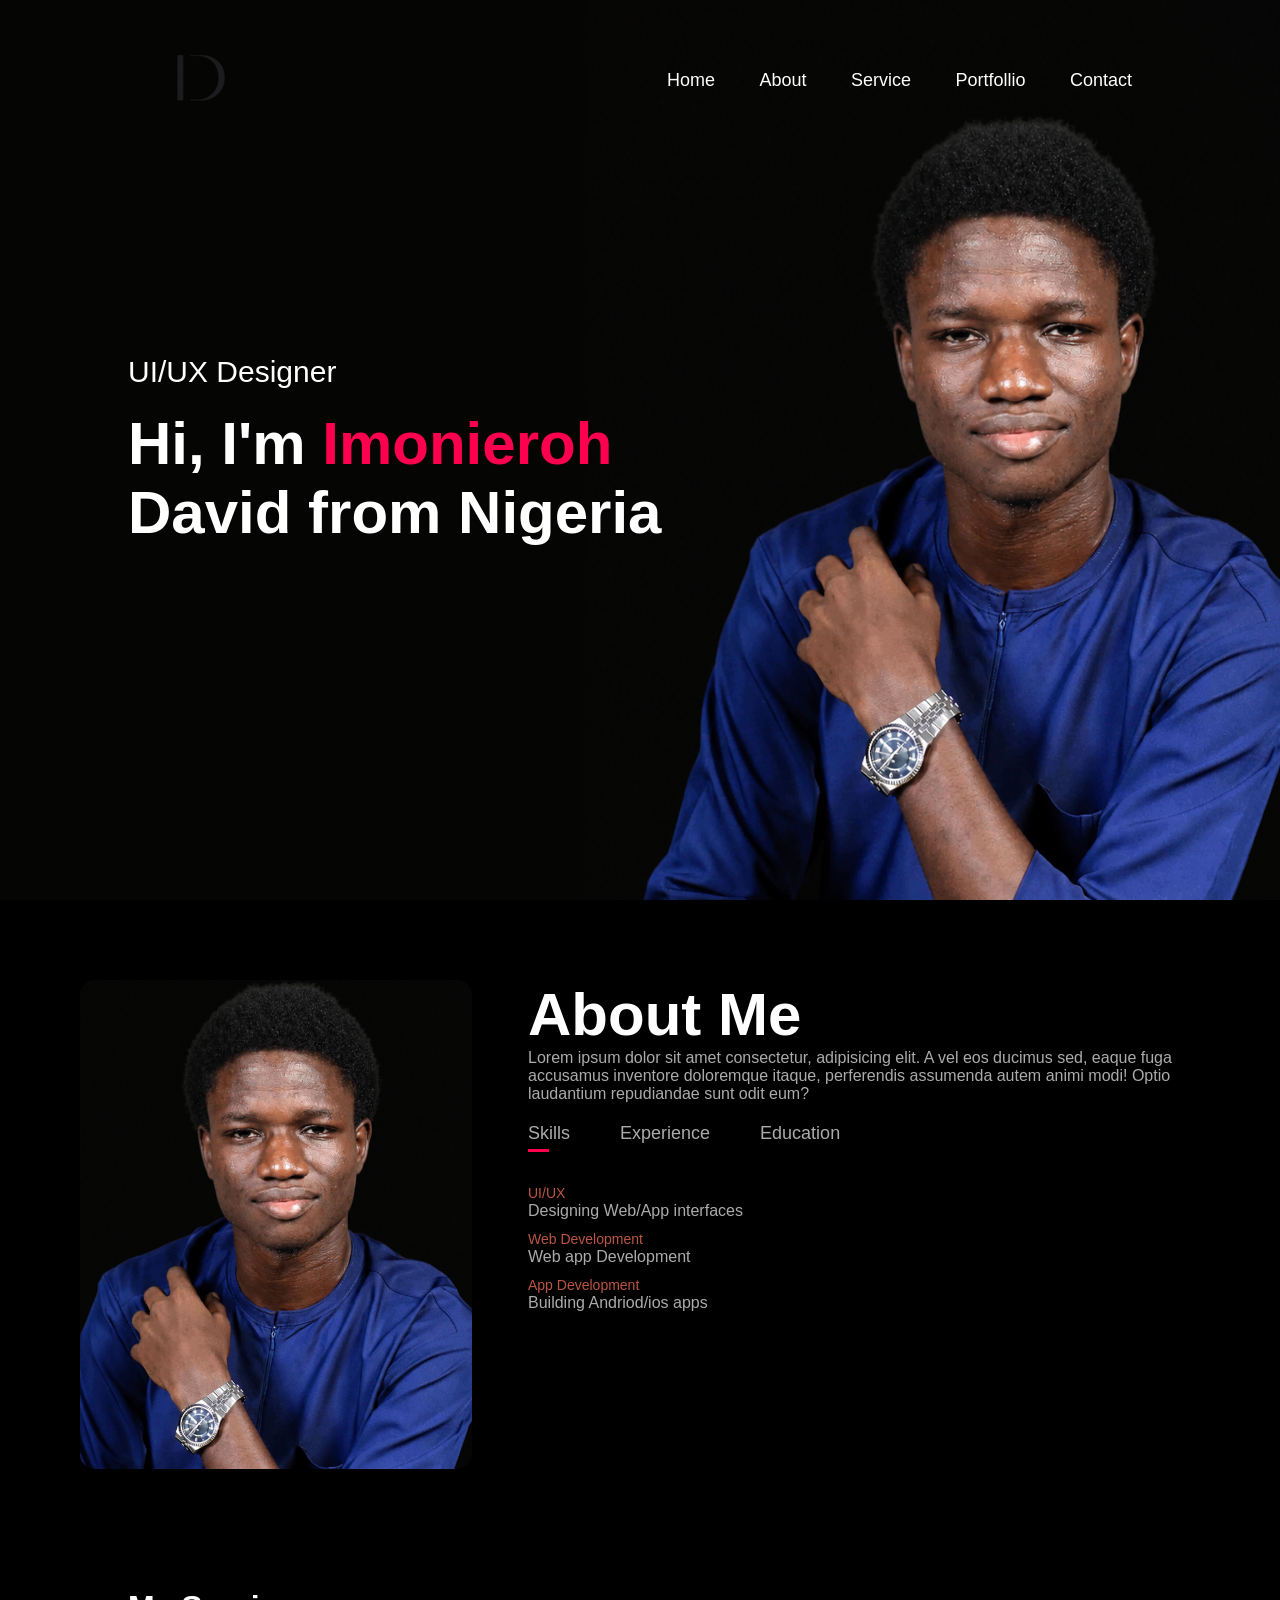
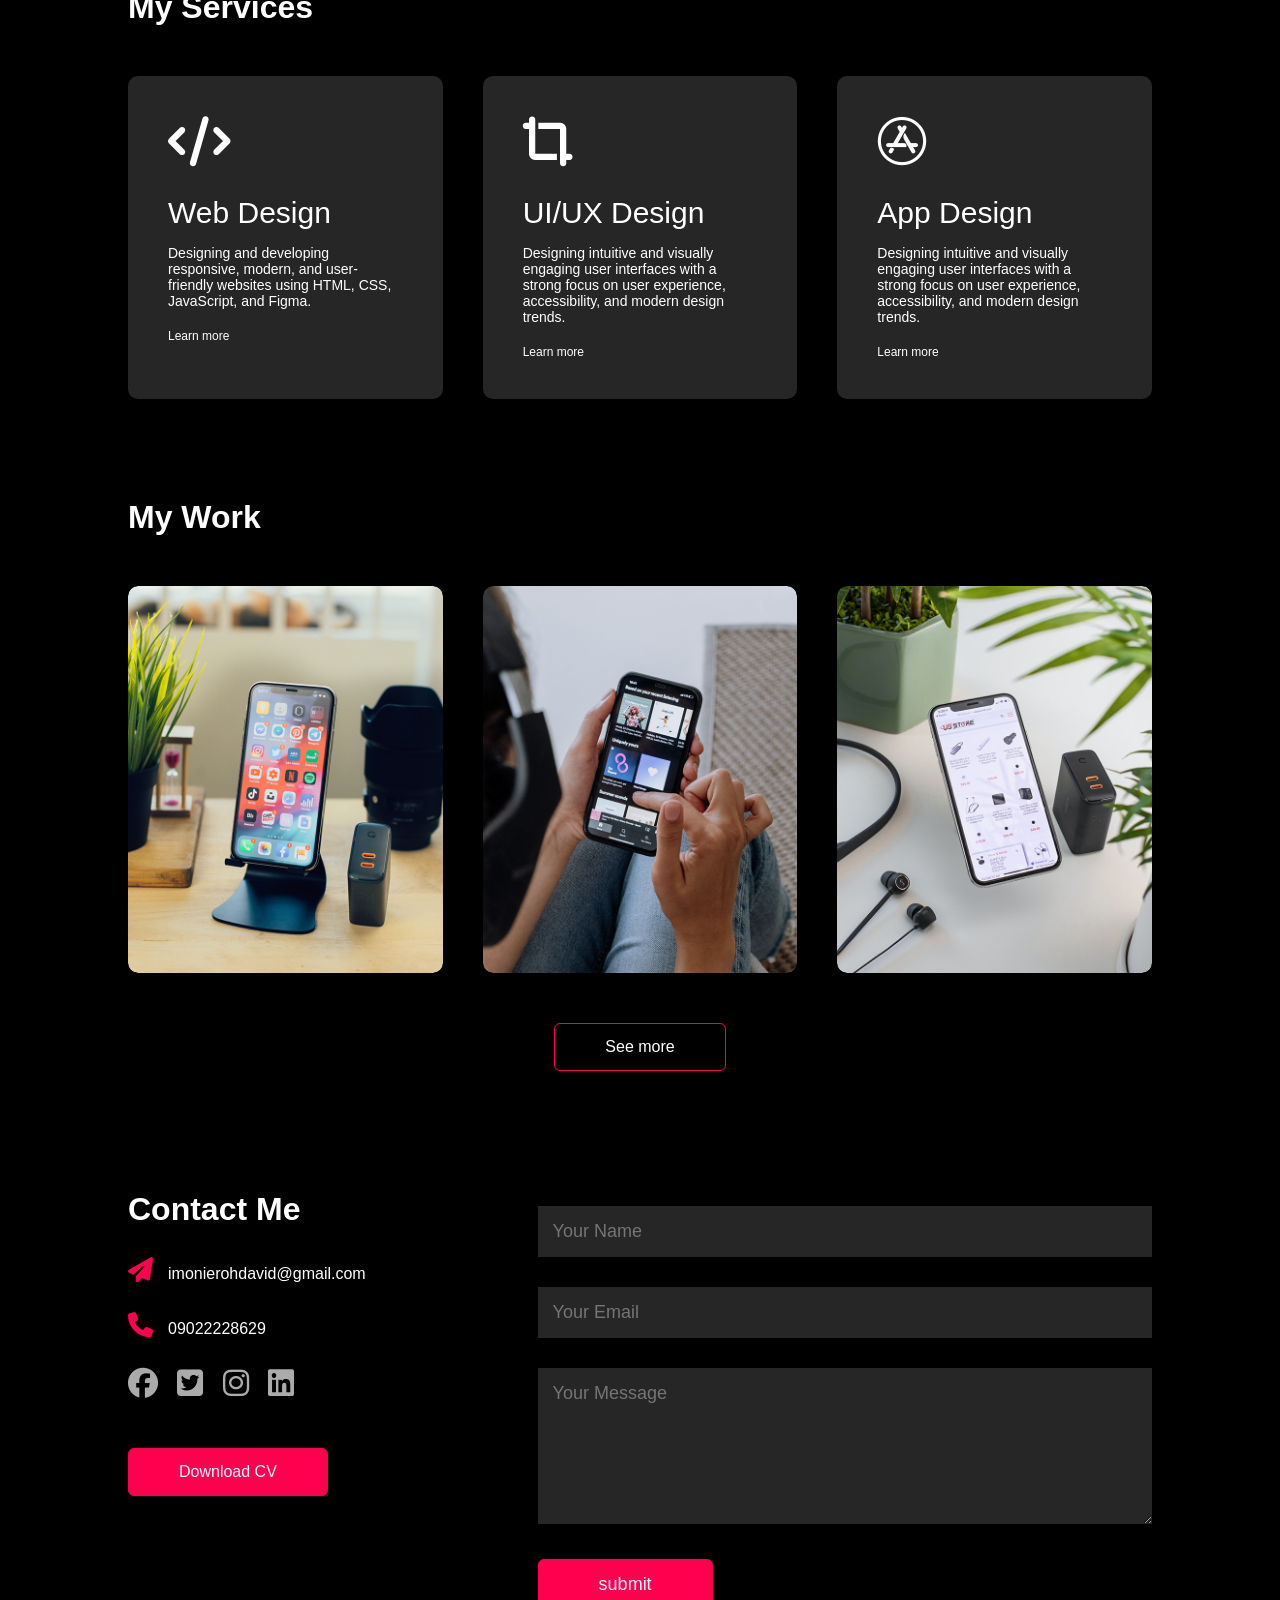
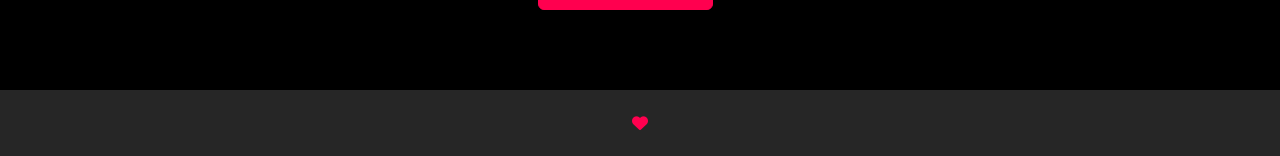
<file: index.html>
<html lang="en">
<head>
    <meta charset="UTF-8">
    <meta name="viewport" content="width=device-width, initial-scale=1.0">
    <title>Personal Portfolio</title>

    <link rel="stylesheet" href="style.css">
    <link rel="stylesheet" href="https://cdnjs.cloudflare.com/ajax/libs/font-awesome/6.5.1/css/all.min.css">
</head>
<body>

    <div id="header">
        <div class="container">
            <nav>
                <img src="images/logonew.png" class="logo">
                <ul id="sidemenu">
                    <li><a href="#header">Home</a></li>
                    <li><a href="#about">About</a></li>
                    <li><a href="#services">Service</a></li>
                    <li><a href="#portfolio">Portfollio</a></li>
                    <li><a href="#contact">Contact</a></li>
                    <i class="fa-solid fa-xmark" onclick="closemenu()"></i>
                </ul>
                <i class="fa-solid fa-bars" onclick="openmenu()"></i>
            </nav>

            <div class="head-text">
                <p>UI/UX Designer</p>
                <h1>Hi, I'm  <span>Imonieroh</span> <br> David from Nigeria</h1>
            </div>
        </div>
    </div>

    <div id="about">
        <div id="container">
            <div class="row">
                <div class="about-col-1">
                    <img src="images/profile.PNG">
                </div>
                <div class="about-col-2">
                    <h1 class="subtitle">About Me</h1>
                    <p>Lorem ipsum dolor sit amet consectetur, adipisicing elit. A vel eos ducimus sed, eaque fuga accusamus inventore doloremque itaque, perferendis assumenda autem animi modi! Optio laudantium repudiandae sunt odit eum?</p>
                    
                    <div class="tab-titles">
                        <p class="tab-links active-link" onclick="opentab('skills')">Skills</p>
                        <p class="tab-links" onclick="opentab('experience')">Experience</p>
                        <p class="tab-links" onclick="opentab('education')">Education</p>
                    </div>

                    <div>
                        <div class="tab-contents active-tab" id="skills">
                            <ul>
                                <li><Span>UI/UX</Span><br>Designing Web/App interfaces</li>
                                <li><Span>Web Development</Span><br>Web app Development</li>
                                <li><Span>App Development</Span><br>Building Andriod/ios apps</li>
                            </ul>
                        </div>
                         
                        <div class="tab-contents" id="experience">
                            <ul>
                                <li><Span>2025-current</Span><br>Created wireframes, prototypes, and design systems.</li>
                                <li><Span>2025</Span><br>Designed responsive web and mobile interfaces using Figma.</li>
                                <li><Span>2025</Span><br>Internship at Tech-A-Intern.</li>
                            </ul>
                        </div>
                        
                        <div class="tab-contents" id="education">
                            <ul>
                                <li><Span>2026</Span><br>Internship at Tech-A-Intern</li>
                                <li><Span>2024</Span><br>Student at Leadcity University</li>
                                <li><Span>2026</Span><br>Bachelor of Science (B.Sc.) in Software Engineering
                                                Lead City University
                                                  2024 – Present</li>
                            </ul>
                        </div>
                    </div>
                </div>
            </div>
        </div>
    </div>




 <div id="services">
    <div class="container">
        <h1 class="sub-title">My Services</h1>
        <div class="services-list">
            <div>
                <i class="fa-solid fa-code"></i>
                <h2>Web Design</h2>
                <p>Designing and developing responsive, modern, and user-friendly websites using HTML, CSS, JavaScript, and Figma.</p>
                <a href="#">Learn more</a>
            </div>
            <div>
                <i class="fa-solid fa-crop-simple"></i>
                <h2>UI/UX Design</h2>
                <p>Designing intuitive and visually engaging user interfaces with a strong focus on user experience, accessibility, and modern design trends.</p>
                <a href="#">Learn more</a>
            </div>
            <div>
                <i class="fa-brands fa-app-store"></i>
                <h2>App Design</h2>
                <p>Designing intuitive and visually engaging user interfaces with a strong focus on user experience, accessibility, and modern design trends.</p>
                <a href="#">Learn more</a>
            </div>
        </div>
        
    </div>

 </div>


 <div id="portfolio">
    <div class="container">
        <h1 class="sub-title">My Work</h1>
        <div class="work-list">
            <div class="work">
                <img src="images/work-1.png">
                <div class="layer">
                    <h3>Social Media Apps</h3>
                    <p></p>
                    <a href="#"><i class="fa-solid fa-arrow-up-right-from-square"></i></a>
                </div>
            </div>
            <div class="work">
                <img src="images/work-2.png">
                <div class="layer">
                    <h3>Music App</h3>
                    <p></p>
                    <a href="#"><i class="fa-solid fa-arrow-up-right-from-square"></i></a>
                </div>
            </div>
            <div class="work">
                <img src="images/work-3.png">
                <div class="layer">
                    <h3>Online Shopping App</h3>
                    <p></p>
                    <a href="#"><i class="fa-solid fa-arrow-up-right-from-square"></i></a>
                </div>
            </div>
        </div>
        <a href="#" class="btn">See more</a>
    </div>
 </div>



 <div id="contact">
    <div class="container">
        <div class="row">
            <div class="contact-left">
                <h1 class="sub-title">Contact Me</h1>
                <p><i class="fas fa-paper-plane"></i>imonierohdavid@gmail.com</p>
                <p><i class="fa-solid fa-phone"></i>09022228629</p>
                <div class="social-icons">
                    <a href="https://facebook.com"><i class="fa-brands fa-facebook"></i></a>
                    <a href=""><i class="fa-brands fa-twitter-square"></i></a>
                    <a href=""><i class="fa-brands fa-instagram"></i></a>
                    <a href=""><i class="fa-brands fa-linkedin"></i></a>
                </div>
                <a href="images/resume.pdf" download class="btn btn2">Download CV</a>
            </div>
            <div class="contact-right">
                <form>
                    <input type="text" name="Name" placeholder="Your Name" required>
                    <input type="text" name="Email" placeholder="Your Email" required>
                    <textarea name="Message" rows="6" placeholder="Your Message"></textarea>
                    <button type="submit" class="btn btn2">submit</button>
                </form>
            </div>
        </div>
    </div>
    <div class="copyright">
        <p><i class="fa-solid fa-heart"></i></p>
    </div>
 </div>


  <script>


    var tablinks = document.getElementsByClassName("tab-links");
    var tabcontents = document.getElementsByClassName("tab-contents");

    function opentab(tabname){
        for(tablink of tablinks){
            tablink.classList.remove("active-link");
        }
        for(tabcontent of tabcontents){
            tabcontent.classList.remove("active-tab"   );
        }
        event.currentTarget.classList.add("active-link");
        document.getElementById(tabname).classList.add("active-tab");
    }
  </script>
  
  <script>
    
    var sidemenu = document.getElementById("sidemenu");

    function openmenu(){
        sidemenu.style.right = "0";
    }
    function closemenu(){
        sidemenu.style.right = "-200px";
    }



  </script>

    
</body>

</html>
</file>
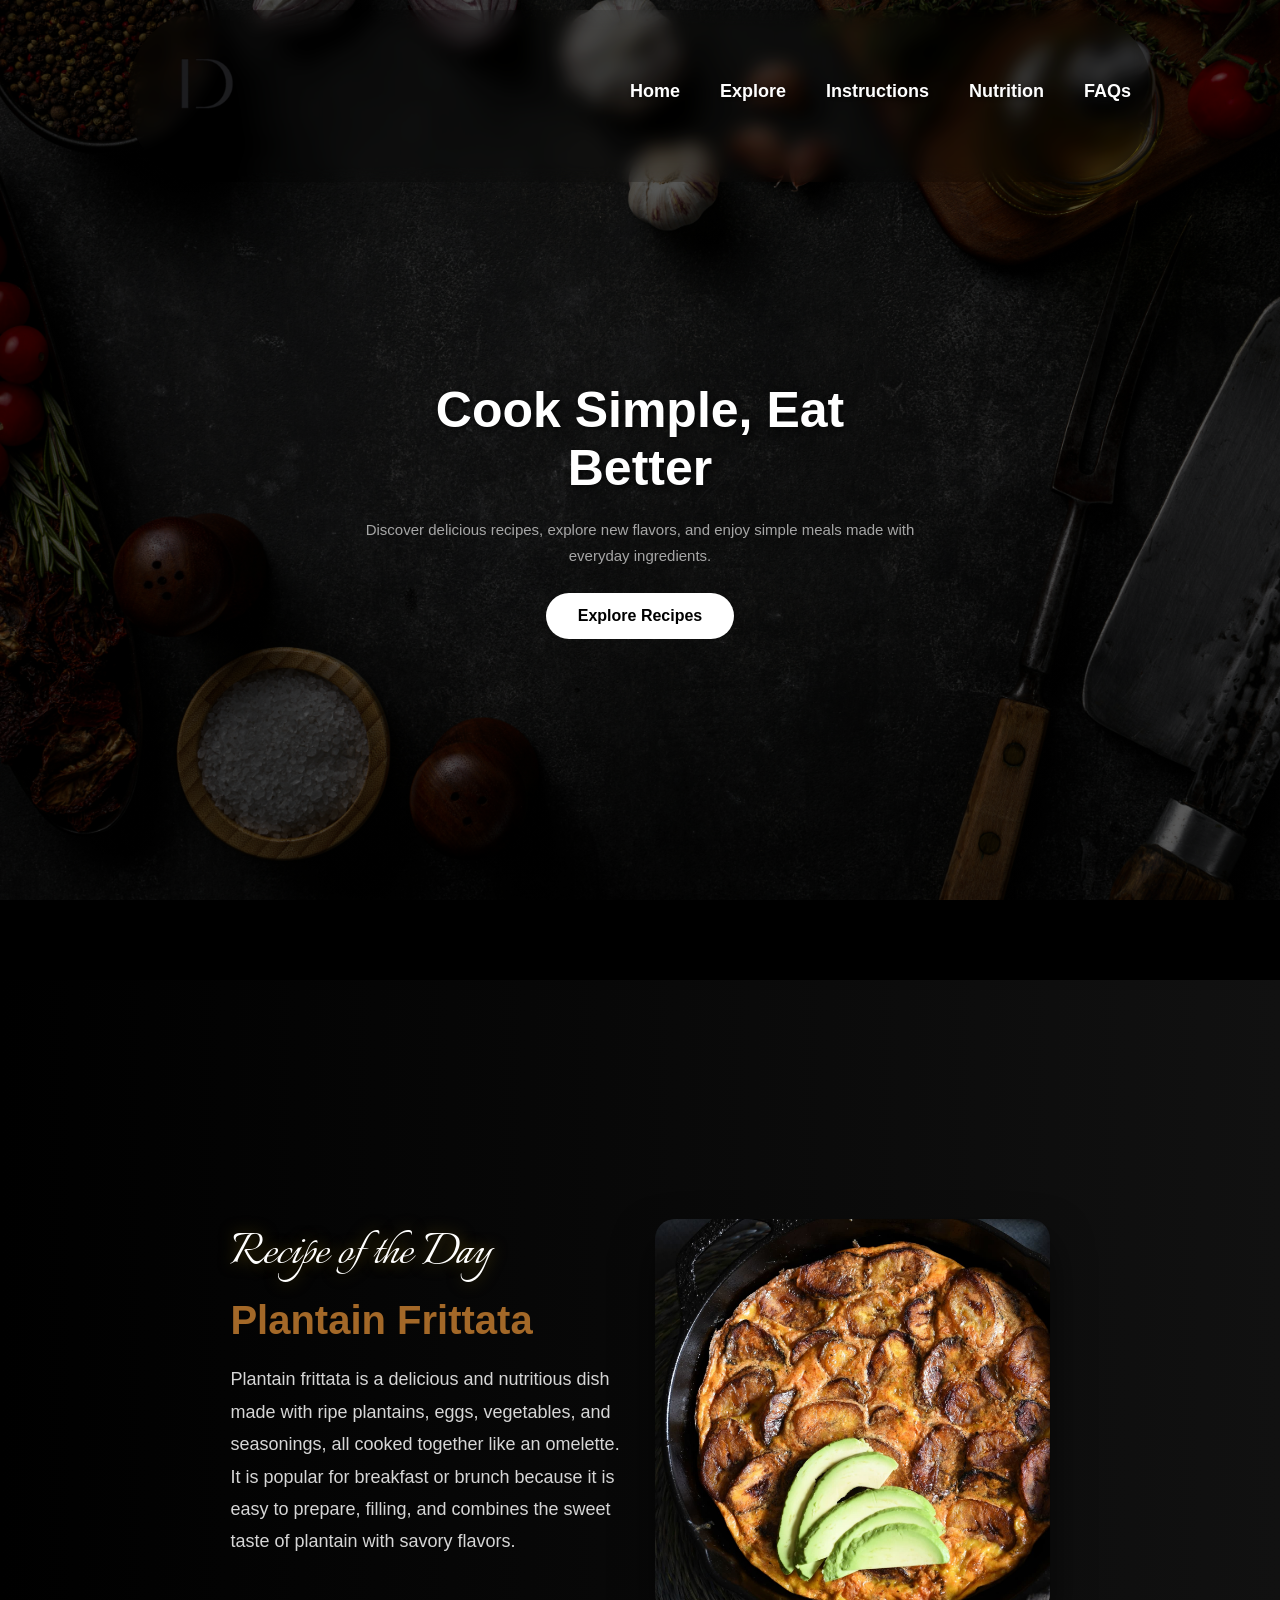
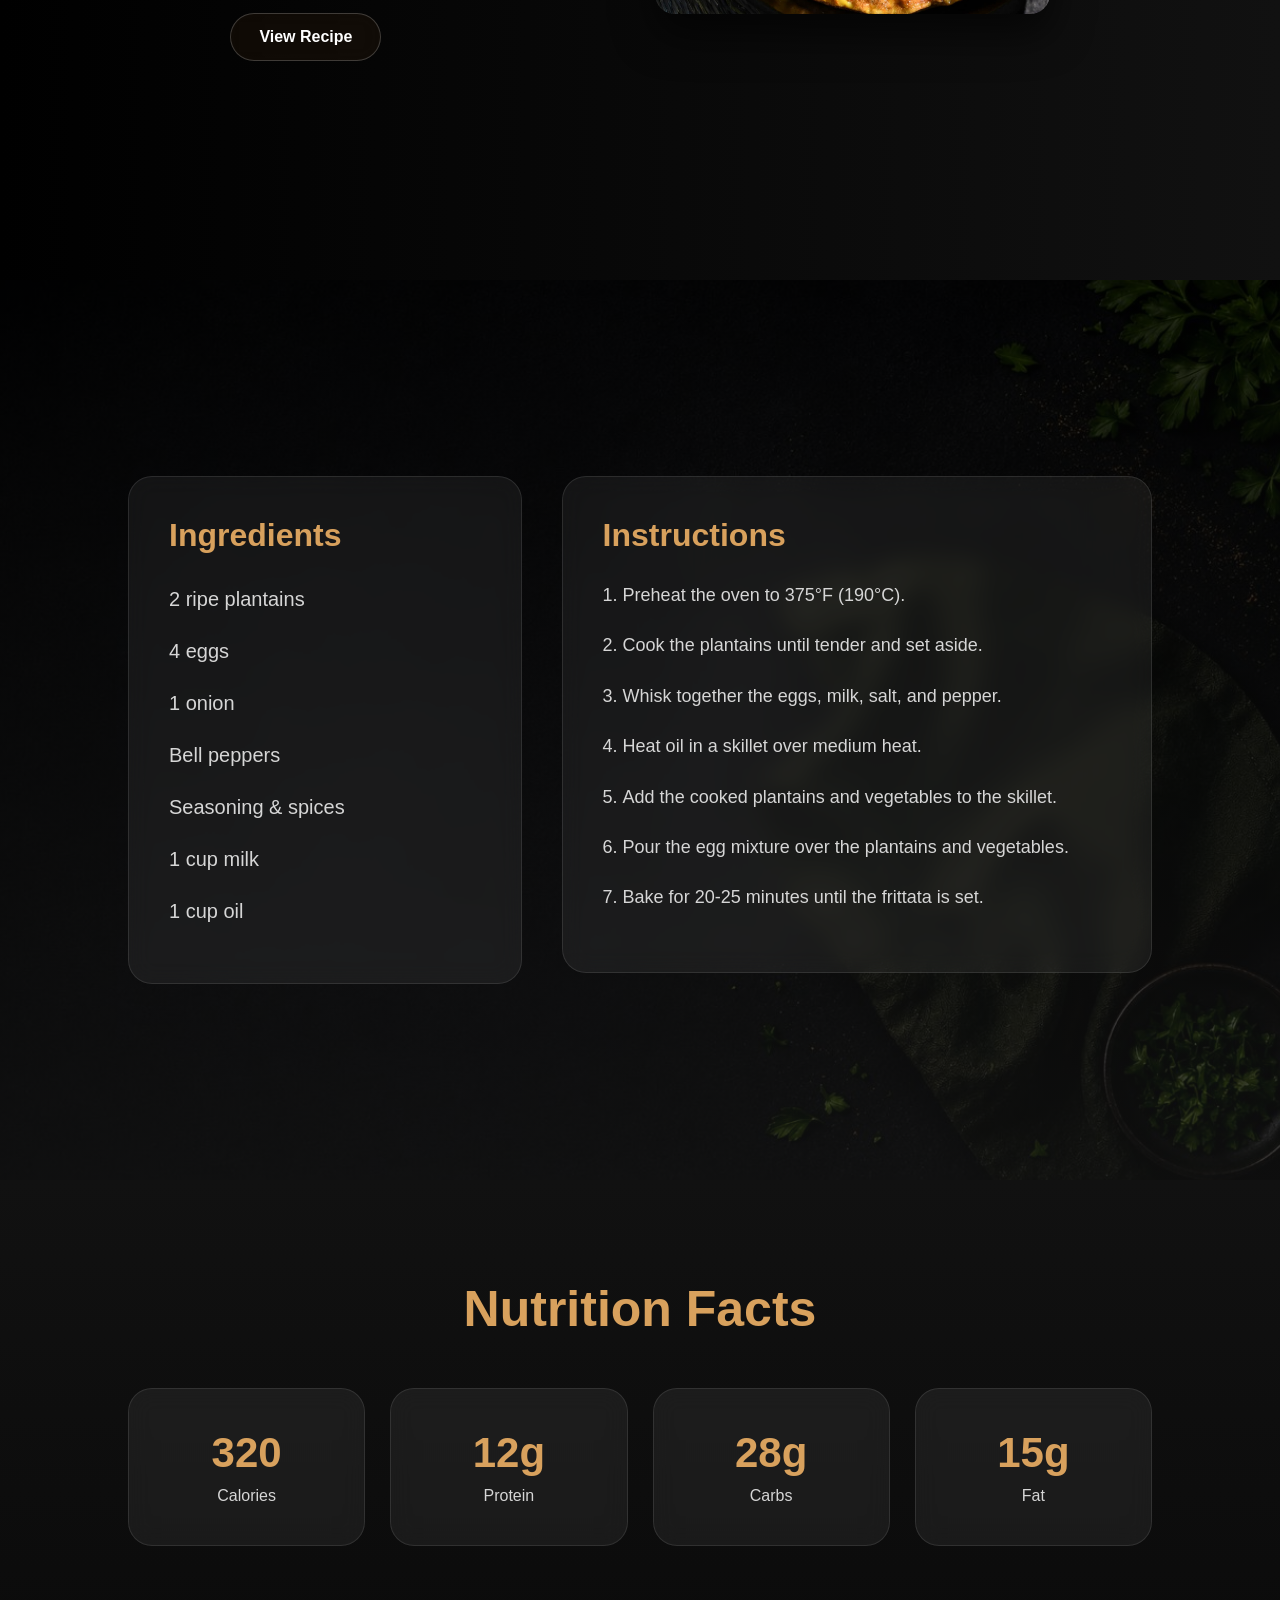
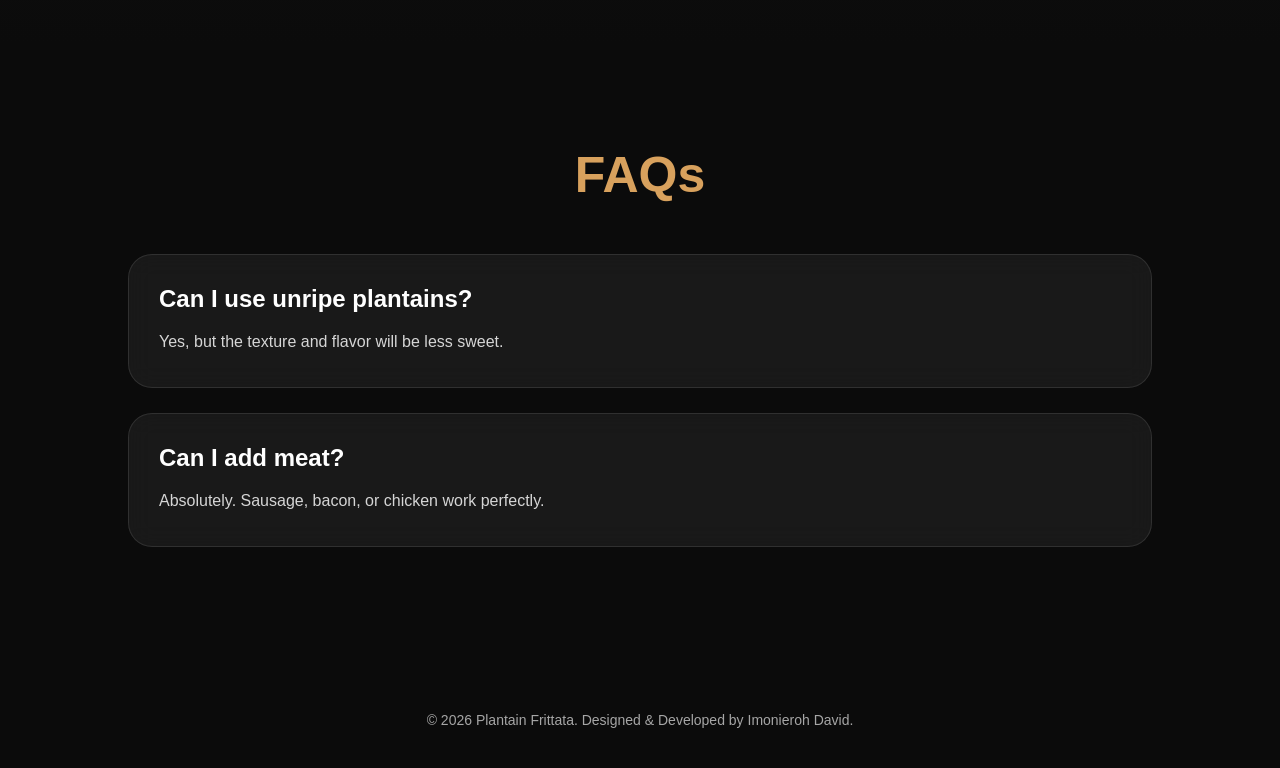
<file: cooking-websit/index.html>
<html lang="en">
<head>
    <meta charset="UTF-8">
    <meta name="viewport" content="width=device-width, initial-scale=1.0">
    <title>Recipe Page</title>
    <link rel="stylesheet" href="style.css">
    <link rel="preconnect" href="https://fonts.googleapis.com">
    <link rel="preconnect" href="https://fonts.gstatic.com" crossorigin>
    <link href="https://fonts.googleapis.com/css2?family=Italianno&display=swap" rel="stylesheet">
</head>
<body>
    <div id="home">
        <div class="container">
            <nav>
                <img src="Pictures/logonew.png" class="logo">
                <ul id="sidemenu">
                    <li><a href="#home">Home</a></li>
                    <li><a href="#recipe">Explore</a></li>
                    <li><a href="#instructions">Instructions</a></li>
                    <li><a href="#nutrition">Nutrition</a></li>
                    <li><a href="#faqs">FAQs</a></li>
                </ul>

            </nav>

            <div class="head-text">
                
                <h1>Cook Simple, Eat Better  <span> </span> <br></h1>
                <p>Discover delicious recipes, explore new flavors, and enjoy simple meals made with everyday ingredients.</p>
                <a href="#recipe" class="btn">Explore Recipes</a>
            </div>

        </div>
    </div>
    
    <div id="recipe">
        <div class="container">
           <div class="image">
             <div class="recipe-text">
                <h1 class="recipe-heading">Recipe of the Day</h1>
                <h2 class="dish-name">Plantain Frittata</h2>
                <p>
                   Plantain frittata is a delicious and nutritious dish made with ripe plantains, eggs, vegetables, and seasonings, all cooked together like an omelette. It is popular for breakfast or brunch because it is easy to prepare, filling, and combines the sweet taste of plantain with savory flavors.
                </p>
                <a href="#instructions" class="recipe-btn">View Recipe</a>
             </div>
             <img src="Pictures/plantain.jpg" alt="Recipe Image">
            </div>
            
        </div>
    </div>


    <div id="instructions">
         <div class="recipe-layout">

        <!-- Ingredients Card -->
        <div class="ingredients-card">

            <h2>Ingredients</h2>

            <ol class="ingredients-list">
                <li>2 ripe plantains</li>
                <li>4 eggs</li>
                <li>1 onion</li>
                <li>Bell peppers</li>
                <li>Seasoning & spices</li>
                <li>1 cup milk</li>
                <li>1 cup oil</li>
            </ol>

        </div>
        <div class="instructions-container">
            <h2 class="dish-name">Instructions</h2>
            <ol class="instruct">
                <li>Preheat the oven to 375°F (190°C).</li>
                <li>Cook the plantains until tender and set aside.</li>
                <li>Whisk together the eggs, milk, salt, and pepper.</li>
                <li>Heat oil in a skillet over medium heat.</li>
                <li>Add the cooked plantains and vegetables to the skillet.</li>
                <li>Pour the egg mixture over the plantains and vegetables.</li>
                <li>Bake for 20-25 minutes until the frittata is set.</li>
            </ol>
        </div>
        </div>
    </div>


    <section id="nutrition">

    <div class="nutrition-container">

        <h1 class="nutrition-title">Nutrition Facts</h1>

        <div class="nutrition-grid">

            <div class="nutrition-card">
                <h2>320</h2>
                <p>Calories</p>
            </div>

            <div class="nutrition-card">
                <h2>12g</h2>
                <p>Protein</p>
            </div>

            <div class="nutrition-card">
                <h2>28g</h2>
                <p>Carbs</p>
            </div>

            <div class="nutrition-card">
                <h2>15g</h2>
                <p>Fat</p>
            </div>

        </div>

    </div>

</section>

<section id="faqs">

    <div class="faq-container">

        <h1 class="faq-title">FAQs</h1>

        <div class="faq-item">
            <h2>Can I use unripe plantains?</h2>

            <p>
                Yes, but the texture and flavor will be less sweet.
            </p>
        </div>

        <div class="faq-item">
            <h2>Can I add meat?</h2>

            <p>
                Absolutely. Sausage, bacon, or chicken work perfectly.
            </p>
        </div>

    </div>

</section>

<footer class="footer">
    <p>© 2026 Plantain Frittata. Designed & Developed by Imonieroh David.</p>
</footer>
    
    

</body>
</html>
</file>
<file: style.css>
*{
    margin: 0;
    padding: 0;
    font-family: 'Poppins', sans-serif;
    box-sizing: border-box;
}


html{
    scroll-behavior: smooth;
}



body{
    background: black;
    color: white;
}

#header{
    width: 100%;
    height: 100vh;
    background-image: url(images/backgroundnew.png);
    background-size: cover;
    background-position: center;
}

.container{
    padding: 10px 10%;

}

nav{
    display: flex;
    align-items: center;
    justify-content: space-between;
    flex-wrap: wrap;
}

.logo{
    width: 140px;
}

nav ul li{
    display: inline-block;
    list-style-type: none;
    margin: 10px 20px;
}

nav ul li a{
    color: white;
    text-decoration: none;
    font-size: 18px;
    position: relative;
}

nav ul li a::after{
    content: '';
    width: 0;
    height: 3px;
    background: #ff004f;
    position: absolute;
    left: 0;
    bottom: -6px;
    transition: 0.5s;
}

nav ul li a:hover::after {

    width: 100%;

}

.head-text{
    margin-top: 20%;
    font-size: 30px;
}

.head-text h1{
    font-size: 60px;
    margin-top: 20px;
    
}

.head-text h1 span{
    color: #ff004f
    ;

}





#about{
    padding: 80px 80px;
    color: #ababab;
    
}

.row{
    display: flex;
    justify-content: space-between;
    flex-wrap: wrap;
}

.about-col-1{
    flex-basis: 35%;

}

.about-col-1 img{
    width: 100%;
    border-radius: 15px;
    
}

.about-col-2{
    flex-basis: 60%;

}

.subtitle{
    font-size: 60px;
    font-weight: 600;
    color: #fff;
}

.tab-titles{
    display: flex;
    margin: 20px 0 40px;
}

.tab-links{
    margin-right: 50px;
    font-size: 18px;
    font-weight: 500;
    cursor: pointer;
    position: relative;

}

.tab-links::after{
    content: '';
    width: 0;
    height: 3px;
    background: #ff004f;
    position: absolute;
    left: 0;
    bottom: -8px;
    transition: 0.5s;

}

.tab-links.active-link::after{
    width: 50%;
}

.tab-contents ul li{
    list-style: none;
    margin: 10px 0;
}

.tab-contents ul li span{
    color: #b54;
    font-size: 14px;
}

.tab-contents{
    display: none;
}

.tab-contents.active-tab{
    display: block;
}

/*service*/

#services{
    padding: 30px 0;
}

.services-list{
    display: grid;
    grid-template-columns: repeat(auto-fit, minmax(250px, 1fr));
    grid-gap: 40px;
    margin-top: 50px;
}

.services-list div{
    background: #262626;
    padding: 40px;
    font-size: 14px;
    font-weight: 300;
    border-radius: 10px;
    transition: background 0.5s, transform 0.5s;
}

.services-list div i{
    font-size: 50px !important;
    display: block;
    margin-bottom: 30px;
}

.services-list div h2{
    font-size: 30px;
    font-weight: 500;
    margin-bottom: 15px;
}

.services-list div a{
    text-decoration: none;
    color: #ffffff;
    font-size: 12px;
    margin-top: 20px;
    display: inline-block;
}

.services-list div:hover{
    background: #ff004f;
    transform: translate(-10px);
}


#portfolio{
    padding: 50px 0;
}

.work-list{
    display: grid;
    grid-template-columns: repeat(auto-fit, minmax(250px, 1fr));
    grid-gap: 40px;
    margin-top: 50px;
}

.work{
    border-radius: 10px;
    position: relative;
    overflow: hidden;
}

.work img{
    width: 100%;
    border-radius: 10px;
    display: block;
    transition: transform 0.5s;
}

.layer{
    width: 100%;
    height: 0;
    background: linear-gradient(rgba(0,0,0,0.6), #ff004f);
    border-radius: 10px;
    position: absolute;
    left: 0;
    bottom: 0;
    overflow: hidden;
    display: flex;
    align-items: center;
    justify-content: center;
    flex-direction: column;
    padding: 0 40px;
    text-align: center;
    font-size: 14px;
    transition: height 0.5s;
}


.layer h3{
    font-weight: 500;
    margin-bottom: 20px;
}

.layer a{
    margin-top: 20px;
    color: #ff004f;
    text-decoration: none;
    font-size: 18px;
    line-height: 60px;
    background: rgb(255, 255, 255);
    width: 60px;
    height: 60px;
    border-radius: 50%;
    text-align: center;
    align-items: center;
    display:grid;
}

.work:hover img{
    transform: scale(1.1);
}

.work:hover .layer{
    height: 100%;
}

.btn{
    display: block;
    margin: 50px auto;
    width: fit-content;
    border: 1px solid #ff004f;
    padding: 14px 50px;
    border-radius: 6px;
    text-decoration: none;
    color: white;
    transition: background 0.5s ;

}

.btn:hover{
    background: #ff004f;

}

.contact-left{
    flex-basis: 35%;

}

.contact-right{
    flex-basis: 60%;
}

.contact-left p{
    margin-top: 30px;
}

.contact-left p i{
    color: #ff004f;
    margin-right: 15px;
    font-size: 25px;
}

.social-icons{
    margin-top: 30px;
}

.social-icons a{
    text-decoration: none;
    font-size: 30px;
    margin-right: 15px;
    color: #ababab;
    display: inline-block;
    transition: transform 0.5s;
}

.social-icons a:hover{
    color: #ff004f;
    transform: translateY(-5px);

}

.btn.btn2{
    display: inline-block;
    background: #ff004f;
}

.contact-right form{
    width: 100%;

}

form input, form textarea{
    width: 100%;
    border: 0;
    outline: none;
    background: #262626;
    padding: 15px;
    margin: 15px 0;
    color: #fff;
    font-size: 18px;
    border: 6px;
}

form .btn2{
    padding: 14px 60px;
    font-size: 18px;
    margin-top: 20px;
    cursor: pointer;

}

.copyright{
    width: 100%;
    text-align: center;
    padding: 25px 0;
    background: #262626;
    font-weight: 300;
    margin-top: 20px;
}

.copyright i{
    color: #ff004f;
}

nav .fa-solid{
    display: none;
}



@media only screen and (max-width: 600px){
    #header{
        background-image: url(images/mobile.png);
    }
    .head-text{
        margin-top: 100%;
        font-size: 16px;
    }
    .head-text h1{
        font-size: 30px ;
    }
    nav .fa-solid{
        display: block;
        font-size: 25px;
    }
    nav ul{
        background: #ff004f;
        position: fixed;
        top: 0;
        right: -200px;
        position: 200px;
        height: 100vh;
        padding-top: 50px;
        z-index: 2;
        transition: right 0.5s;
    }
    nav ul li{
        display: block;
        margin: 25px;
    }
    nav ul .fa-solid{
        position: absolute;
        top: 25px;
        left: 25px;
        cursor: pointer;
    }
    .subtitle{
        font-size: 40px;

    }
    .about-col-1, .about-col-2{
        flex-basis: 100%;
    }

    .about-col-1{
        margin-bottom: 30px;
    }

    .about-col-2{
        font-size: 14px;
    }

    .tab-links{
        font-size: 16px;
        margin-right: 20px;
    }
    .contact-left, .contact-right{
        flex-basis: 100%;
    }
    .copyright{
        font-size: 14px;
    }

    
}
</file>
<file: cooking-websit/style.css>
*{
    margin: 0;
    padding: 0;
    font-family: 'Poppins', sans-serif;
    box-sizing: border-box;
}

html{
    scroll-behavior: smooth;
}


#home{
    position: relative;
    z-index: 1;
    width: 100%;
    min-height: 100vh;

    background:
    linear-gradient(rgba(0,0,0,0.65),
    rgba(0,0,0,0.65)),
    url(Pictures/sergey-kotenev-l4U1u0bso6E-unsplash.jpg);

    background-size: cover;
    background-position: center;
    background-repeat: no-repeat;

    overflow: hidden;
}

body{
    background: rgb(0, 0, 0);
    color: rgb(0, 0, 0);
}

.container{
    padding: 10px 10%;
    

}

nav{
    display: flex;
    align-items: center;
    justify-content: space-between;
    flex-wrap: wrap;
    padding-top: 20px;
    backdrop-filter: blur(9px);
    background: rgba(0,0,0,0.1);
    padding: 1px 1px;
    border-radius: 80px;
}

nav ul{
    display: flex;
    align-items: center;
}

nav ul li{
    display: inline-block;
    list-style-type: none;
    margin: 10px 20px;
    margin-top: 0;
}

nav ul li a{
    color: #ffffff;
    text-decoration: none;
    font-size: 18px;
    position: relative;
    text-shadow: 2px 2px 6px rgba(0, 0, 0, 0.7);
    font-weight: bold;
}

nav ul li a::after{
    content: '';
    width: 0;
    height: 3px;
    background: #a36828;
    position: absolute;
    left: 0;
    bottom: -6px;
    transition: 0.5s;
}

nav ul li a:hover::after {

    width: 100%;

}

.head-text{
    position: absolute;
    top: 50%;
    left: 50%;
    transform: translate(-50%, -50%);
    text-align: center;
}

.logo{
    width: 150px;
    margin-bottom: 20px;        
}

.head-text{
    max-width: 550px;
    margin-top: 60px;

}

.head-text h1{
    font-size: 50px;
    color: #ffffff;
    text-shadow: 2px 2px 6px rgba(0, 0, 0, 0.7);
}
.head-text p{
    font-size: 15px;
    color: #a6a6a6;
    margin-top: 20px;
    white-space: normal;
    word-wrap: break-word;
    overflow-wrap: break-word;
    hyphens: auto;
    line-height: 1.7;
}

.btn{
    display: inline-block;
    margin-top: 25px;
    padding: 14px 32px;
    background: white;
    color: black;
    text-decoration: none;
    border-radius: 50px;
    font-weight: 600;
    transition: 0.3s ease;
}

.btn:hover{
    background: #a36828;
    transform: translateY(-3px);
}

#recipe{
    position: relative;
    z-index: 1;
    padding: 60px 10%;
    background: linear-gradient(to right, #000000, #111111);
    background-size: cover;
    background-position: center;
    background-repeat: no-repeat;
    min-height: 100vh;
    display: flex;
    align-items: center;
    justify-content: center;
    margin-top: 80px;
}

.recipe-heading{
    font-size: 55px;
    color: #ffffff;
    text-shadow: 0 0 15px rgba(183, 147, 17, 0.5);
    margin-bottom: 10px;
    text-align: left;
    grid-column: 1;
    font-family: "Italianno", cursive;
    font-weight: 400;
}

.image p{
    font-size: 18px;
    color: #d6d6d6;
    white-space: normal;
    word-wrap: break-word;
    overflow-wrap: break-word;
    hyphens: auto;
    line-height: 1.8;
    grid-column: 1;
    text-align: left;
    margin-bottom: 30px;
}

.image{
    display: grid;
    grid-template-columns: 1fr 1fr;
    gap: 30px;
    align-items: start;
    width: 100%;
    padding-top: 50px;
}

.image img{
    width: 100%;
    max-width: 500px;
    height: auto;
    object-fit: contain;
    border-radius: 20px;
    box-shadow: 0 20px 40px rgba(0, 0, 0, 0.6);
    grid-column: 2;
    grid-row: 1 / span 2;
     transition: transform 0.4s ease, box-shadow 0.4s ease;
     
}

.image img:hover{
    transform: scale(1.05);
    box-shadow: 0 20px 40px rgba(163, 104, 40, 0.18);
}

.recipe-text{
    display: flex;
    flex-direction: column;
    justify-content: center;
}

.recipe-btn{
    display: inline-block;
    margin-top: 25px;
    padding: 14px 28px;
    background: rgba(163, 104, 40, 0.08);
    color: rgb(255, 255, 255);
    text-decoration: none;
    border-radius: 40px;
    font-weight: 600;
    transition:
    transform 0.3s ease,
    background 0.3s ease,
    color 0.3s ease,
    box-shadow 0.3s ease;
    width: fit-content;
    backdrop-filter: blur(10px);
     border: 1px solid rgba(255, 255, 255, 0.2);
}

.recipe-btn:hover{
    background: #a36828;
    transform: translateY(-3px);
    color: black;
}

.dish-name{
    font-size: 40px;
    color: #a36828;
    margin-bottom: 20px;
    font-weight: 600;
}

#instructions{
    position: relative;
    z-index: 1;
    padding: 100px 10%;
    background:
    linear-gradient(rgba(0, 0, 0, 0.75),
  rgba(18, 18, 18, 0.75)),
    url(Pictures/Instructions-background.jpeg);
    background-size: cover;
    background-position: center;
    background-repeat: no-repeat;
    min-height: 100vh;
    display: flex;
    align-items: center;
    justify-content: center;
    color: white;
}

.instructions-container{
    max-width: 700px;
    text-align: left;
    background: rgba(255,255,255,0.06);
    padding: 40px;
    border-radius: 24px;

    backdrop-filter: blur(12px);
    border: 1px solid rgba(255,255,255,0.1);
}

.sub-head{
    font-size: 20px;
    color: #d6d6d6;
    margin-bottom: 30px;
    white-space: normal;
    word-wrap: break-word;
    overflow-wrap: break-word;
    hyphens: auto;
    line-height: 1.8;
}



.recipe-layout{
    display: grid;
    grid-template-columns: 1fr 1.5fr;
    gap: 40px;
    width: 100%;
    align-items: start;
    
}

.ingredients-card,
.instructions-container{

    background: rgba(255,255,255,0.06);

    padding: 40px;

    border-radius: 24px;

    backdrop-filter: blur(12px);

    border: 1px solid rgba(255,255,255,0.1);

    color: white;
}

.ingredients-card h2,
.instructions-container h2{
    font-size: 32px;
    margin-bottom: 25px;
    color: #d8a15d;
}

.ingredients-list{
    list-style: none;
    line-height: 2;
    color: #d6d6d6;
    font-size: 20px;

}

.ingredients-list li{
    margin-bottom: 12px;
}

.instruct{
    padding-left: 20px;
    line-height: 1.8;
    font-size: 18px;
    color: #d6d6d6;
}

.instruct li{
    margin-bottom: 18px;
}

.ingredients-card,
.instructions-container{
    transition: transform 0.3s ease,
    box-shadow 0.3s ease;
}

.ingredients-card:hover,
.instructions-container:hover{
    transform: translateY(-8px);

    box-shadow: 0 20px 40px rgba(163, 104, 40, 0.18);
}

#nutrition{
    padding: 100px 10%;
    background: linear-gradient(to bottom, #111111, #0b0b0b);
    color: white;
    margin-top: 0px;
}

.nutrition-title{
    font-size: 50px;
    margin-bottom: 50px;
    color: #d8a15d;
    text-align: center;
}

.nutrition-grid{
    display: grid;
    grid-template-columns: repeat(4, 1fr);
    gap: 25px;
}

.nutrition-card{
    background: rgba(255,255,255,0.06);

    padding: 40px 20px;

    border-radius: 24px;

    text-align: center;

    backdrop-filter: blur(12px);

    border: 1px solid rgba(255,255,255,0.1);

    transition: 0.3s ease;
}

.nutrition-card:hover{
    transform: translateY(-8px);

    box-shadow: 0 20px 40px rgba(163, 104, 40, 0.18);
}

.nutrition-card h2{
    font-size: 42px;
    color: #d8a15d;
    margin-bottom: 10px;
}

.nutrition-card p{
    color: #d6d6d6;
}

#faqs{
    padding: 100px 10%;
    background: #0b0b0b;
    color: white;
}

.faq-title{
    font-size: 50px;
    margin-bottom: 50px;
    color: #d8a15d;
    text-align: center;
}

.faq-item{
    background: rgba(255,255,255,0.06);

    padding: 30px;

    border-radius: 24px;

    margin-bottom: 25px;

    backdrop-filter: blur(12px);

    border: 1px solid rgba(255,255,255,0.1);

    transition: 0.3s ease;
}

.faq-item:hover{
    transform: translateY(-5px);
    box-shadow: 0 20px 40px rgba(163, 104, 40, 0.18);
}

.faq-item h2{
    margin-bottom: 15px;
    color: white;
}

.faq-item p{
    color: #d6d6d6;
    line-height: 1.8;
}

.footer{
    text-align: center;
    padding: 40px 10%;
    color: #a6a6a6;
    background: #0b0b0b;
    font-size: 14px;
}

/* ===== MOBILE RESPONSIVE STYLES ===== */


@media (max-width: 768px) {
    .container {
        padding: 10px 5%;
    }

    nav {
        flex-direction: column;
        align-items: flex-start;
    }

    nav ul {
        flex-wrap: wrap;
        width: 100%;
    }

    nav ul li {
        margin: 8px 15px;
    }

    .head-text h1 {
        font-size: 36px;
    }

    .head-text p {
        font-size: 14px;
    }

    #recipe {
        padding: 40px 5%;
    }

    .image {
        grid-template-columns: 1fr;
        gap: 30px;
    }

    .image img {
        grid-column: 1;
        grid-row: auto;
        padding-left: 0;
        max-width: 100%;
        margin-top: 20px;
    }

    .recipe-heading {
        font-size: 48px;
    }

    .dish-name {
        font-size: 24px;
    }

    .image p {
        font-size: 16px;
    }

    #instructions {
        padding: 40px 5%;
    }

    .instructions-container {
        max-width: 100%;
        padding: 30px;
    }

    .ingredients-card,
    .instructions-container h2 {
        font-size: 24px;
    }

    .ingredients-list {
        font-size: 16px;
    }

    .instruct {
        font-size: 16px;
    }

    #nutrition {
        padding: 60px 5%;
    }

    .nutrition-title {
        font-size: 36px;
    }

    .nutrition-grid {
        grid-template-columns: repeat(2, 1fr);
        gap: 20px;
    }

    .nutrition-card {
        padding: 30px 15px;
    }

    .faq-container {
        max-width: 100%;
    }

    .recipe-layout {
        grid-template-columns: 1fr;
        gap: 30px;
    }
}

/* Mobile Phones (480px and below) */
@media (max-width: 480px) {
    .container {
        padding: 10px 3%;
    }

    .logo {
        width: 100px;
    }

    nav ul li {
        margin: 8px 10px;
    }

    nav ul li a {
        font-size: 14px;
    }

    .head-text h1 {
        font-size: 28px;
    }

    .head-text p {
        font-size: 13px;
        line-height: 1.5;
    }

    .btn {
        padding: 10px 20px;
        font-size: 14px;
    }

    #recipe {
        padding: 30px 3%;
    }

    .recipe-heading {
        font-size: 32px;
        margin-bottom: 8px;
    }

    .dish-name {
        font-size: 18px;
        margin-bottom: 15px;
    }

    .image p {
        font-size: 14px;
        line-height: 1.6;
        margin-bottom: 20px;
    }

    .recipe-btn {
        padding: 10px 20px;
        font-size: 13px;
    }

    .ingredients-card,
    .instructions-container {
        padding: 20px;
    }

    .ingredients-card h2,
    .instructions-container h2 {
        font-size: 18px;
        margin-bottom: 15px;
    }

    .ingredients-list {
        font-size: 14px;
        line-height: 1.8;
    }

    .instruct {
        font-size: 14px;
        padding-left: 15px;
    }

    #nutrition {
        padding: 40px 3%;
    }

    .nutrition-title {
        font-size: 24px;
        margin-bottom: 30px;
    }

    .nutrition-grid {
        grid-template-columns: 1fr;
        gap: 15px;
    }

    .nutrition-card {
        padding: 25px 15px;
    }

    .nutrition-card h2 {
        font-size: 18px;
    }

    .nutrition-card p {
        font-size: 14px;
    }

    #faqs {
        padding: 40px 3%;
    }

    .faq-title {
        font-size: 24px;
        margin-bottom: 30px;
    }

    .faq-item h3 {
        font-size: 16px;
    }

    .faq-item p {
        font-size: 14px;
    }

    .recipe-layout {
        grid-template-columns: 1fr;
        gap: 20px;
    }
}
</file>
